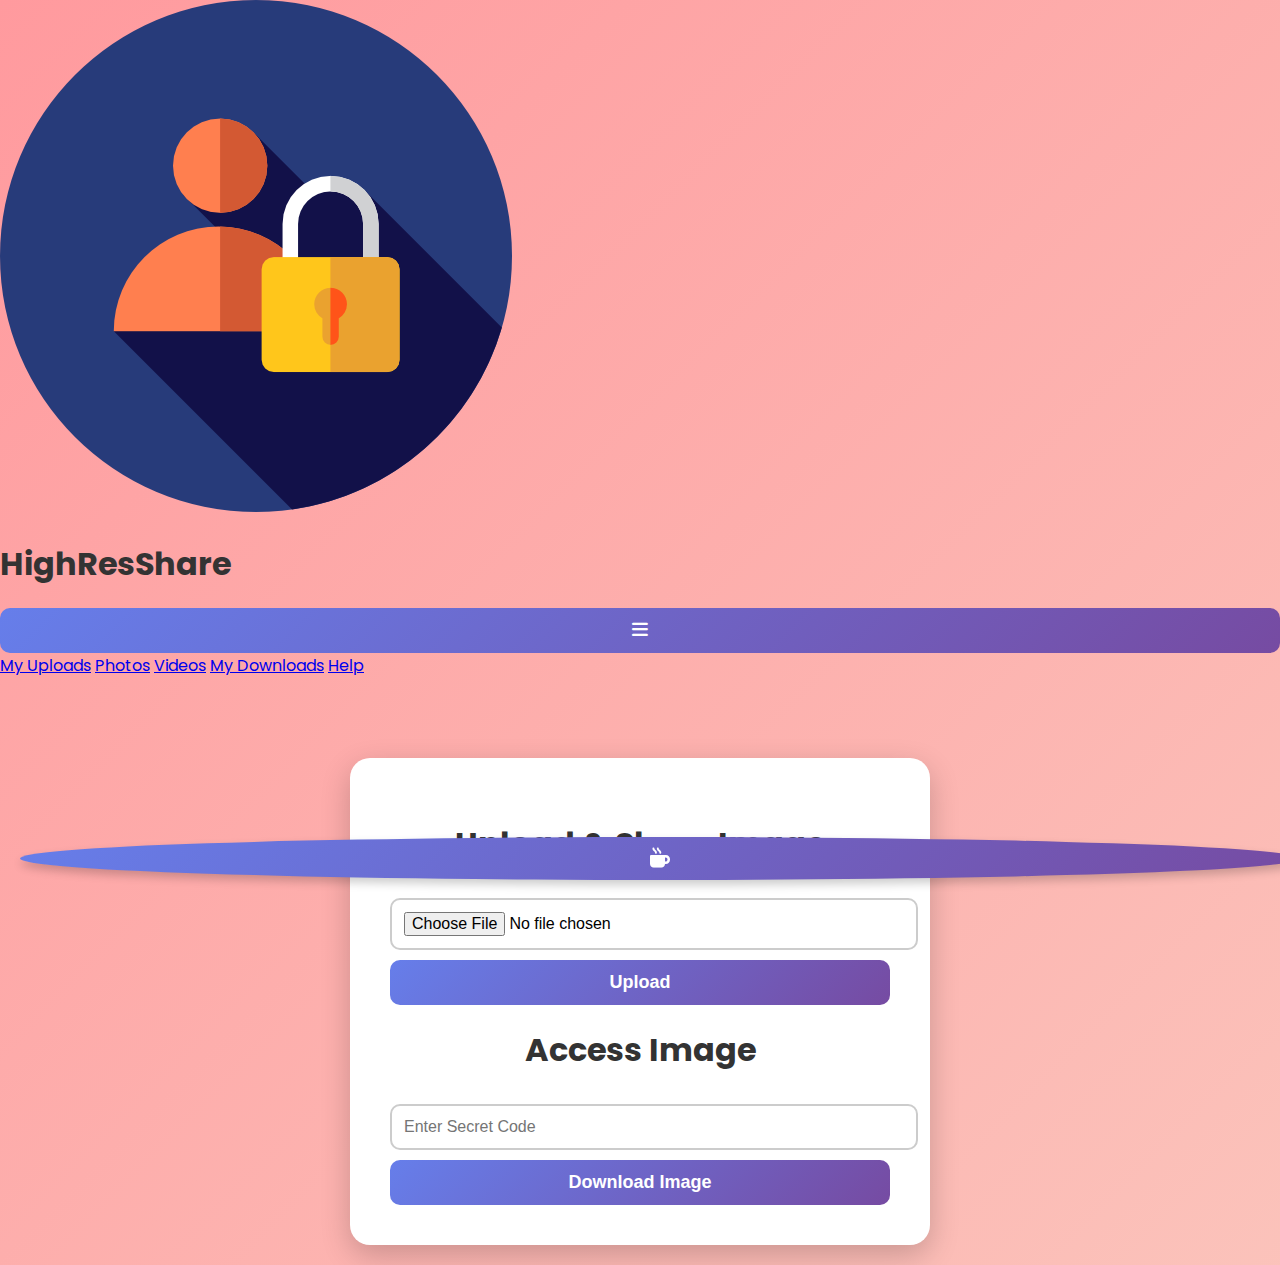
<file: index.html>
<!DOCTYPE html>
<html lang="en">
<head>
  <meta charset="UTF-8" />
  <meta name="viewport" content="width=device-width, initial-scale=1.0" />
  <title>HighResShare - Upload & Share Images</title>
  <meta name="description" content="Upload high-quality images and share them securely using a secret code. No compression.">
  <meta name="keywords" content="image upload, share images, high quality, secure image sharing">
  <meta name="author" content="Pratik Ranjan">
  <link rel="stylesheet" href="style.css">
  <link rel="stylesheet" href="https://cdnjs.cloudflare.com/ajax/libs/font-awesome/6.4.0/css/all.min.css">
  <link rel="icon" href="favicon.ico" type="image/x-icon">
</head>
<body>
  <header>
    <div class="logo-section">
      <img src="login (1).png" class="login-icon" id="loginBtn" alt="Login" title="Login / Sign Up" />
      <h1>HighResShare</h1>
    </div>
    <button class="nav-toggle" id="navToggle"><i class="fas fa-bars"></i></button>
    <div class="nav-links">
      <a href="#uploads">My Uploads</a>
      <a href="#photos">Photos</a>
      <a href="#videos">Videos</a>
      <a href="#downloads">My Downloads</a>
      <a href="#help">Help</a>
    </div>
  </header>

  <div id="userDisplay"></div>
  <button id="logoutBtn" style="display: none;">Logout</button>

  <div class="container">
    <h1>Upload & Share Image</h1>
    <form id="uploadForm">
      <input type="file" id="imageInput" accept="image/*" required />
      <button type="submit">Upload</button>
      <div id="loading">Uploading...</div>
    </form>
    <div id="codeBox" class="code-box" style="display: none;"></div>
    <button id="copyCodeBtn">Copy Code</button>

    <h1>Access Image</h1>
    <input type="text" id="codeInput" placeholder="Enter Secret Code" aria-label="Secret Code" />
    <button onclick="downloadImage()">Download Image</button>
  </div>

  <button id="coffeeBtn" title="Buy me a coffee"><i class="fas fa-mug-hot"></i></button>

  <div class="auth-container" id="authBox">
    <h2 id="formTitle">Login</h2>
    <form id="authForm">
      <input type="email" id="email" placeholder="Email" required />
      <input type="password" id="password" placeholder="Password" required />
      <button type="submit">Login</button>
    </form>
    <div class="switch-link">
      <span id="toggleForm">Don't have an account? Create one</span>
    </div>
  </div>

  <script src="script.js"></script>
</body>
</html>
</file>
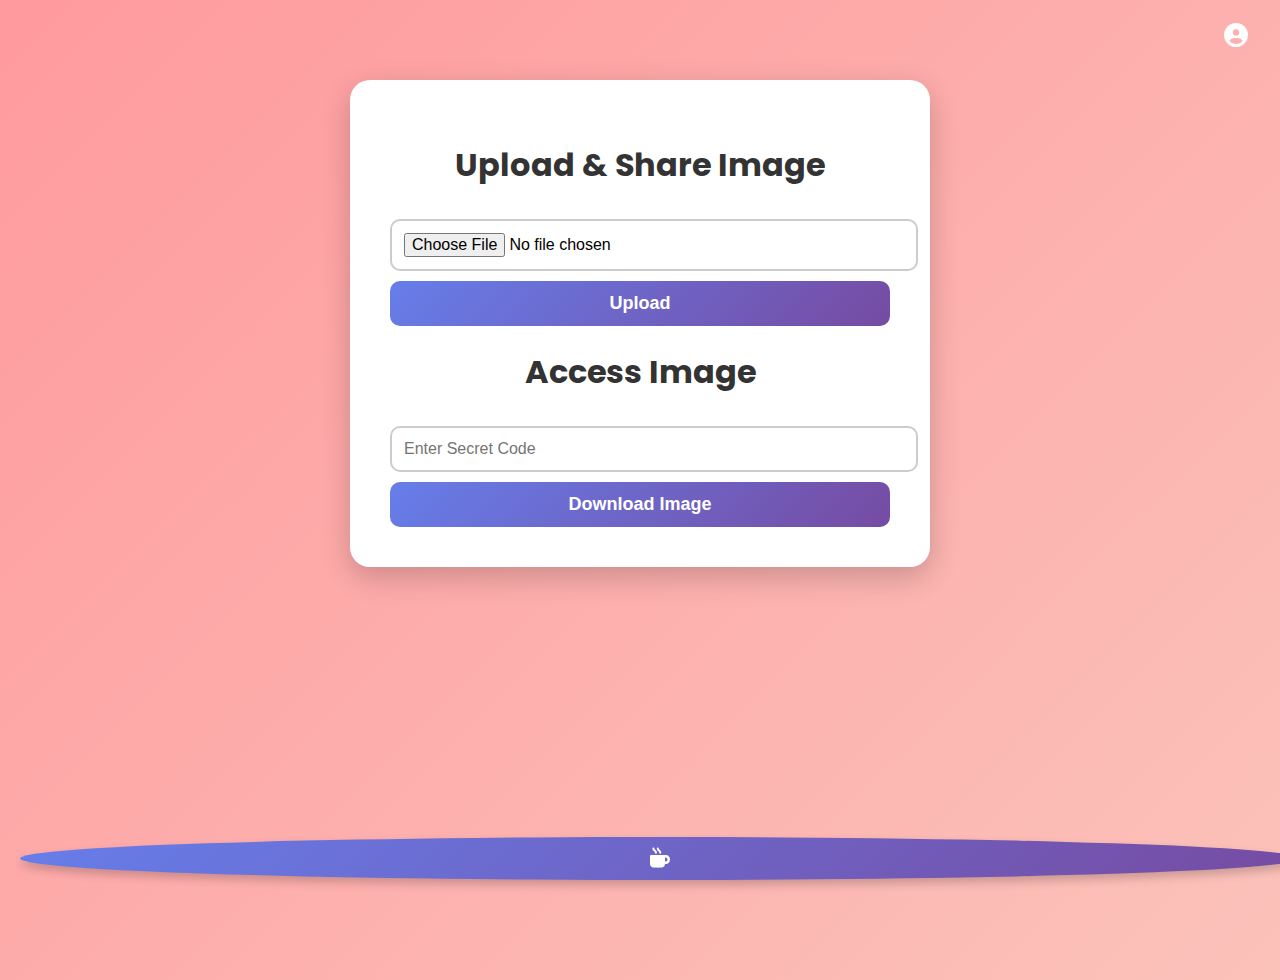
<file: frontend/index.html>
<!-- index.html -->
<!DOCTYPE html>
<html lang="en">
<head>
  <meta charset="UTF-8" />
  <meta name="viewport" content="width=device-width, initial-scale=1.0" />
  <title>HighResShare - Upload & Share Images</title>
  <meta name="description" content="Upload high-quality images and share them securely using a secret code. No compression.">
  <meta name="keywords" content="image upload, share images, high quality, secure image sharing">
  <meta name="author" content="Pratik Ranjan">
  <link rel="icon" href="favicon.ico" type="image/x-icon">
  <link rel="stylesheet" href="https://cdnjs.cloudflare.com/ajax/libs/font-awesome/6.4.0/css/all.min.css">
  <style>
    @import url('https://fonts.googleapis.com/css2?family=Poppins:wght@300;500;700&display=swap');
    body {
      font-family: 'Poppins', sans-serif;
      margin: 0;
      padding: 0;
      background: linear-gradient(135deg, #ff9a9e, #fad0c4, #a1c4fd, #c2e9fb);
      background-size: 400% 400%;
      animation: gradientShift 15s ease infinite;
      min-height: 100vh;
    }
    @keyframes gradientShift {
      0% { background-position: 0% 50%; }
      50% { background-position: 100% 50%; }
      100% { background-position: 0% 50%; }
    }
    .container {
      background: white;
      padding: 40px;
      border-radius: 20px;
      box-shadow: 0 10px 30px rgba(0,0,0,0.2);
      width: 90%;
      max-width: 500px;
      text-align: center;
      margin: 80px auto 20px auto;
      transition: all 0.3s ease;
    }
    h1 {
      margin-bottom: 20px;
      color: #333;
    }
    input[type="file"], input[type="text"], input[type="email"], input[type="password"] {
      width: 100%;
      padding: 12px;
      margin: 10px 0;
      border: 2px solid #ccc;
      border-radius: 10px;
      font-size: 16px;
      transition: border-color 0.3s ease, box-shadow 0.3s ease;
    }
    input:hover, input:focus {
      border-color: #007bff;
      box-shadow: 0 0 5px rgba(0, 123, 255, 0.5);
      outline: none;
    }
    button {
      width: 100%;
      padding: 12px;
      background: linear-gradient(135deg, #667eea, #764ba2);
      color: white;
      border: none;
      border-radius: 10px;
      cursor: pointer;
      font-size: 18px;
      font-weight: bold;
      transition: transform 0.2s, background 0.3s;
    }
    button:hover {
      transform: scale(1.05);
      background: linear-gradient(135deg, #43cea2, #185a9d);
    }
    .code-box {
      margin-top: 20px;
      padding: 15px;
      background-color: #f1f1f1;
      border-radius: 10px;
      font-size: 18px;
      font-weight: 500;
      color: #333;
      word-break: break-word;
      animation: fadeIn 0.5s ease;
    }
    #copyCodeBtn, #loading {
      display: none;
      margin-top: 10px;
      padding: 10px;
      background-color: #f0c000;
      border: none;
      border-radius: 8px;
      font-weight: bold;
      cursor: pointer;
      transition: background 0.3s;
    }
    #copyCodeBtn:hover {
      background-color: #ffcc00;
    }
    .top-bar {
      position: fixed;
      top: 10px;
      right: 20px;
      z-index: 9999;
    }
    #loginBtn {
      background: none;
      border: none;
      font-size: 24px;
      cursor: pointer;
      color: #fff;
    }
    .auth-container {
      display: none;
      position: fixed;
      top: 60px;
      right: 20px;
      background: white;
      padding: 30px;
      border-radius: 15px;
      box-shadow: 0 10px 25px rgba(0, 0, 0, 0.3);
      width: 300px;
      z-index: 9999;
      animation: fadeIn 0.5s ease;
    }
    .auth-container.active {
      display: block;
    }
    .switch-link {
      margin-top: 15px;
      font-size: 14px;
      color: #555;
    }
    .switch-link span {
      color: #007bff;
      cursor: pointer;
      text-decoration: underline;
    }
    #coffeeBtn {
      position: fixed;
      bottom: 20px;
      left: 20px;
      background-color: #FFDD00;
      border: none;
      padding: 10px 14px;
      border-radius: 50%;
      font-size: 20px;
      cursor: pointer;
      z-index: 10000;
      box-shadow: 0 5px 10px rgba(0,0,0,0.2);
    }
  </style>
</head>
<body>
  <div class="top-bar">
    <button id="loginBtn" title="Login / Sign Up"><i class="fas fa-user-circle"></i></button>
  </div>

  <div class="container">
    <h1>Upload & Share Image</h1>
    <form id="uploadForm">
      <input type="file" id="imageInput" accept="image/*" required />
      <button type="submit">Upload</button>
      <div id="loading">Uploading...</div>
    </form>
    <div id="codeBox" class="code-box" style="display: none;"></div>
    <button id="copyCodeBtn">Copy Code</button>

    <h1>Access Image</h1>
    <input type="text" id="codeInput" placeholder="Enter Secret Code" aria-label="Secret Code" />
    <button onclick="downloadImage()">Download Image</button>
  </div>

  <button id="coffeeBtn" title="Buy me a coffee"><i class="fas fa-mug-hot"></i></button>

  <div class="auth-container" id="authBox">
    <h2 id="formTitle">Login</h2>
    <form id="authForm">
      <input type="email" id="email" placeholder="Email" required />
      <input type="password" id="password" placeholder="Password" required />
      <button type="submit">Login</button>
    </form>
    <div class="switch-link">
      <span id="toggleForm">Don't have an account? Create one</span>
    </div>
  </div>

  <script>
    const BACKEND_URL = "https://image-backend-4img.onrender.com";

    document.getElementById('uploadForm').addEventListener('submit', async function(e) {
      e.preventDefault();
      const file = document.getElementById('imageInput').files[0];
      if (!file) return alert("Please select an image.");
      if (!file.type.startsWith("image/")) return alert("Only image files allowed!");
      if (file.size > 5 * 1024 * 1024) return alert("Max file size is 5MB.");

      const loading = document.getElementById('loading');
      loading.style.display = 'block';

      const formData = new FormData();
      formData.append('image', file);

      try {
        const res = await fetch(`${BACKEND_URL}/upload`, {
          method: 'POST',
          body: formData
        });
        const data = await res.json();
        if (!res.ok) throw new Error(data.message);

        const codeBox = document.getElementById('codeBox');
        codeBox.textContent = `Your Secret Code: ${data.code}`;
        codeBox.style.display = 'block';
        document.getElementById('copyCodeBtn').style.display = 'block';
        document.getElementById('uploadForm').reset();
        alert("Image uploaded successfully!");
      } catch (err) {
        alert("Failed to upload image. Try again.");
        console.error(err);
      } finally {
        loading.style.display = 'none';
      }
    });

    document.getElementById('copyCodeBtn').onclick = () => {
      const codeBox = document.getElementById('codeBox');
      const code = codeBox.textContent.replace('Your Secret Code: ', '');
      navigator.clipboard.writeText(code);
      alert("Code copied to clipboard!");
      codeBox.style.display = 'none';
      document.getElementById('copyCodeBtn').style.display = 'none';
    };

    function downloadImage() {
      const code = document.getElementById('codeInput').value.trim();
      if (!code) return alert("Please enter a secret code.");
      window.location.href = `${BACKEND_URL}/download/${code}`;
    }

    const form = document.getElementById('authForm');
    const toggle = document.getElementById('toggleForm');
    const formTitle = document.getElementById('formTitle');
    const loginBtn = document.getElementById('loginBtn');
    const authBox = document.getElementById('authBox');
    let isLogin = true;

    toggle.addEventListener('click', () => {
      isLogin = !isLogin;
      formTitle.textContent = isLogin ? 'Login' : 'Sign Up';
      form.querySelector('button').textContent = isLogin ? 'Login' : 'Sign Up';
      toggle.innerHTML = isLogin ? "Don't have an account? <span>Create one</span>" : "Already have an account? <span>Login</span>";
    });

    loginBtn.addEventListener('click', () => {
      authBox.classList.toggle('active');
    });

    form.addEventListener('submit', async (e) => {
      e.preventDefault();
      const email = document.getElementById('email').value.trim();
      const password = document.getElementById('password').value.trim();
      const endpoint = isLogin ? '/api/login' : '/api/signup';

      const res = await fetch(`${BACKEND_URL}${endpoint}`, {
        method: 'POST',
        headers: { 'Content-Type': 'application/json' },
        body: JSON.stringify({ email, password })
      });

      const data = await res.json();
      if (res.ok) {
        localStorage.setItem('token', data.token);
        alert(`Welcome ${isLogin ? 'back' : ''}!`);
        authBox.classList.remove('active');
      } else {
        alert(data.message || 'Something went wrong.');
      }
    });
  </script>
</body>
</html>
</file>
<file: style.css>
@import url('https://fonts.googleapis.com/css2?family=Poppins:wght@300;500;700&display=swap');

body {
  font-family: 'Poppins', sans-serif;
  margin: 0;
  padding: 0;
  background: linear-gradient(135deg, #ff9a9e, #fad0c4, #a1c4fd, #c2e9fb);
  background-size: 400% 400%;
  animation: gradientShift 15s ease infinite;
  min-height: 100vh;
}

/* Animations */
@keyframes gradientShift {
  0% { background-position: 0% 50%; }
  50% { background-position: 100% 50%; }
  100% { background-position: 0% 50%; }
}

@keyframes slideDown {
  from {
    opacity: 0;
    transform: translateY(-100%) rotateX(-90deg);
  }
  to {
    opacity: 1;
    transform: translateY(0) rotateX(0);
  }
}

@keyframes slideUp {
  from {
    opacity: 1;
    transform: translateY(0) rotateX(0);
  }
  to {
    opacity: 0;
    transform: translateY(-100%) rotateX(-90deg);
  }
}

@keyframes fadeIn {
  from { opacity: 0; transform: translateY(10px); }
  to { opacity: 1; transform: translateY(0); }
}

.slide-in {
  animation: slideDown 2s forwards ease-in-out;
}

.slide-out {
  animation: slideUp 2s forwards ease-in-out;
}

/* Auth Container */
.auth-container {
  display: none;
  position: fixed;
  top: 60px;
  right: 20px;
  background: linear-gradient(135deg, #ff9a9e, #fad0c4, #a1c4fd, #c2e9fb);
  padding: 30px;
  border-radius: 15px;
  box-shadow: 0 10px 25px rgba(0, 0, 0, 0.3);
  width: 300px;
  z-index: 9999;
  transform-origin: top center;
}

.auth-container.active {
  display: block;
}

/* User Info Display */
.user-id {
  background: #007bff;
  color: white;
  padding: 5px 10px;
  border-radius: 10px;
  font-size: 14px;
  margin-right: 10px;
}

#userDisplay {
  position: fixed;
  top: 10px;
  right: 90px;
  display: none;
  align-items: center;
  gap: 10px;
  z-index: 9999;
}

/* Container Styling */
.container {
  background: white;
  padding: 40px;
  border-radius: 20px;
  box-shadow: 0 10px 30px rgba(0,0,0,0.2);
  width: 90%;
  max-width: 500px;
  text-align: center;
  margin: 80px auto 20px auto;
  transition: all 0.3s ease;
}

h1 {
  margin-bottom: 20px;
  color: #333;
}

/* Inputs */
input[type="file"],
input[type="text"],
input[type="email"],
input[type="password"] {
  width: 100%;
  padding: 12px;
  margin: 10px 0;
  border: 2px solid #ccc;
  border-radius: 10px;
  font-size: 16px;
  transition: border-color 0.3s ease, box-shadow 0.3s ease;
}

input:hover,
input:focus {
  border-color: #007bff;
  box-shadow: 0 0 5px rgba(0, 123, 255, 0.5);
  outline: none;
}

/* Buttons */
button {
  width: 100%;
  padding: 12px;
  background: linear-gradient(135deg, #667eea, #764ba2);
  color: white;
  border: none;
  border-radius: 10px;
  cursor: pointer;
  font-size: 18px;
  font-weight: bold;
  transition: transform 0.2s, background 0.3s;
}

button:hover {
  transform: scale(1.05);
  background: linear-gradient(135deg, #43cea2, #185a9d);
}

/* Code Box */
.code-box {
  margin-top: 20px;
  padding: 15px;
  background-color: #f1f1f1;
  border-radius: 10px;
  font-size: 18px;
  font-weight: 500;
  color: #333;
  word-break: break-word;
  animation: fadeIn 0.5s ease;
}

/* Code Copy Button & Loader */
#copyCodeBtn, #loading {
  display: none;
  margin-top: 10px;
  padding: 10px;
  background-color: #f0c000;
  border: none;
  border-radius: 8px;
  font-weight: bold;
  cursor: pointer;
  transition: background 0.3s;
}

#copyCodeBtn:hover {
  background-color: #ffcc00;
}

/* Logout Button */
#logoutBtn {
  position: fixed;
  top: 10px;
  left: 20px;
  background: #ff5555;
  color: white;
  border: none;
  padding: 10px;
  border-radius: 8px;
  cursor: pointer;
  z-index: 9999;
}

/* Switch Login/Signup */
.switch-link {
  margin-top: 15px;
  font-size: 14px;
  color: #555;
}

.switch-link span {
  color: #007bff;
  cursor: pointer;
  text-decoration: underline;
}

/* Coffee Button */
#coffeeBtn {
  position: fixed;
  bottom: 20px;
  left: 20px;
  background-color: #FFDD00;
  border: none;
  padding: 10px 14px;
  border-radius: 50%;
  font-size: 20px;
  cursor: pointer;
  z-index: 10000;
  box-shadow: 0 5px 10px rgba(0,0,0,0.2);
}
</file>
